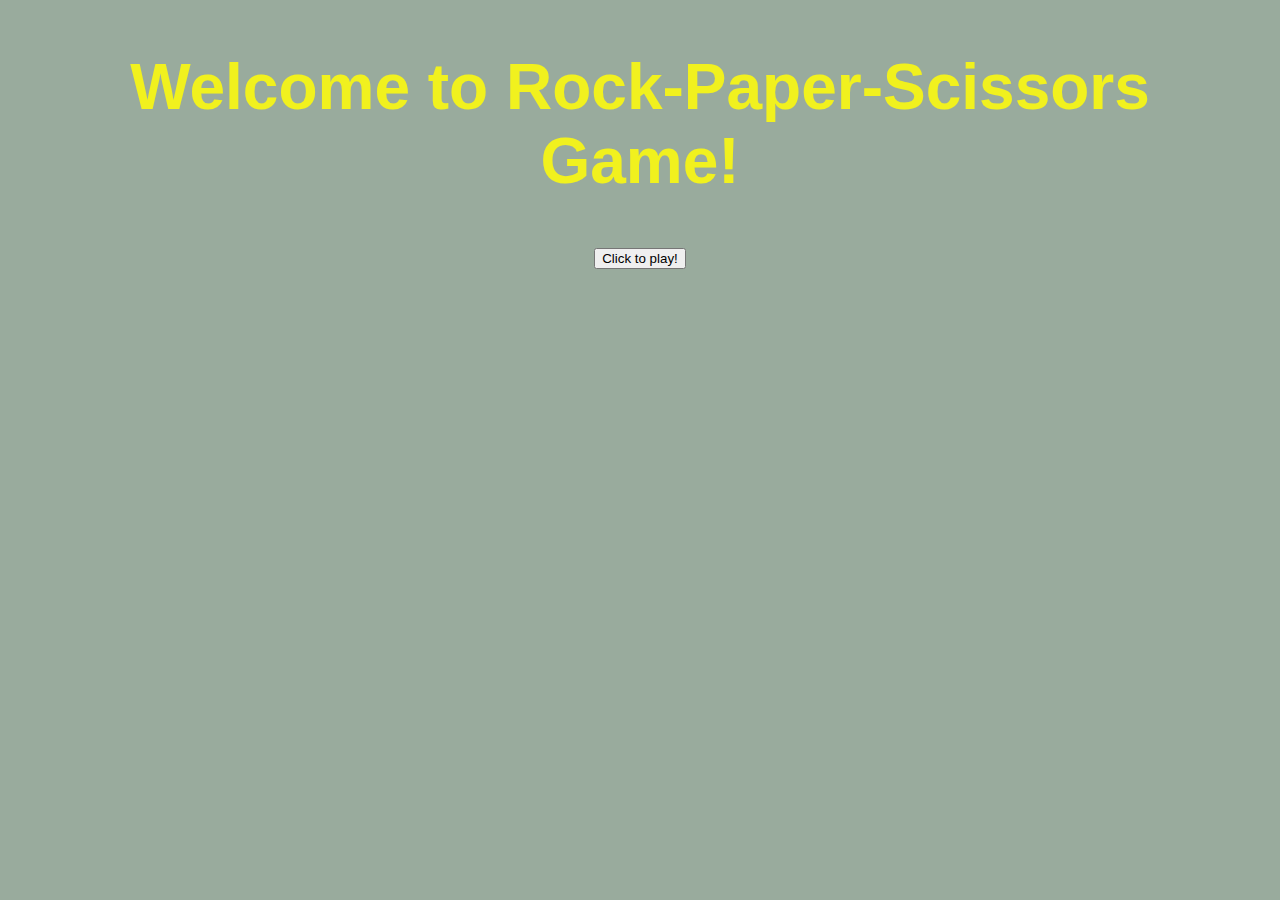
<file: Game-Rock-Paper-Scissors/index.html>
<!DOCTYPE html>
<html>
    <head>
        <title>Welcome to Rock-Paper-Scissors Game!</title>
        <link rel="stylesheet" href="style.css">
    </head>

    <body>
        <div id="game">
            <div id="start">
                <H1>Welcome to Rock-Paper-Scissors Game!</H1>
                <button onclick="startGame()">Click to play!</button> 
            </div>  

            <div id="selection">
                <div id="choices">
                    <h2 id="action">Select your Option</h2>
                    <button class="button" id="rock">
                        <img src="images/rock.png" alt="">
                    </button>
            
                    <button class="button" id="paper">
                        <img src="images/paper.png" alt="">
                    </button>
            
                    <button class="button" id="scissors">
                        <img src="images/scissors.png" alt="">
                    </button>
                </div>

                <div id="result">
                    <div id="player">Player Chose... 
                        <div id="choicePlayer"></div>
                    </div>

                    <div id="computer">Computer Chose...
                        <div id="choiceComp"></div>
                    </div>
                </div>

                <div id="result-text">
                </div>
            </div>
        </div>
        
        <script src="script.js"></script>
    </body>


</html>
</file>
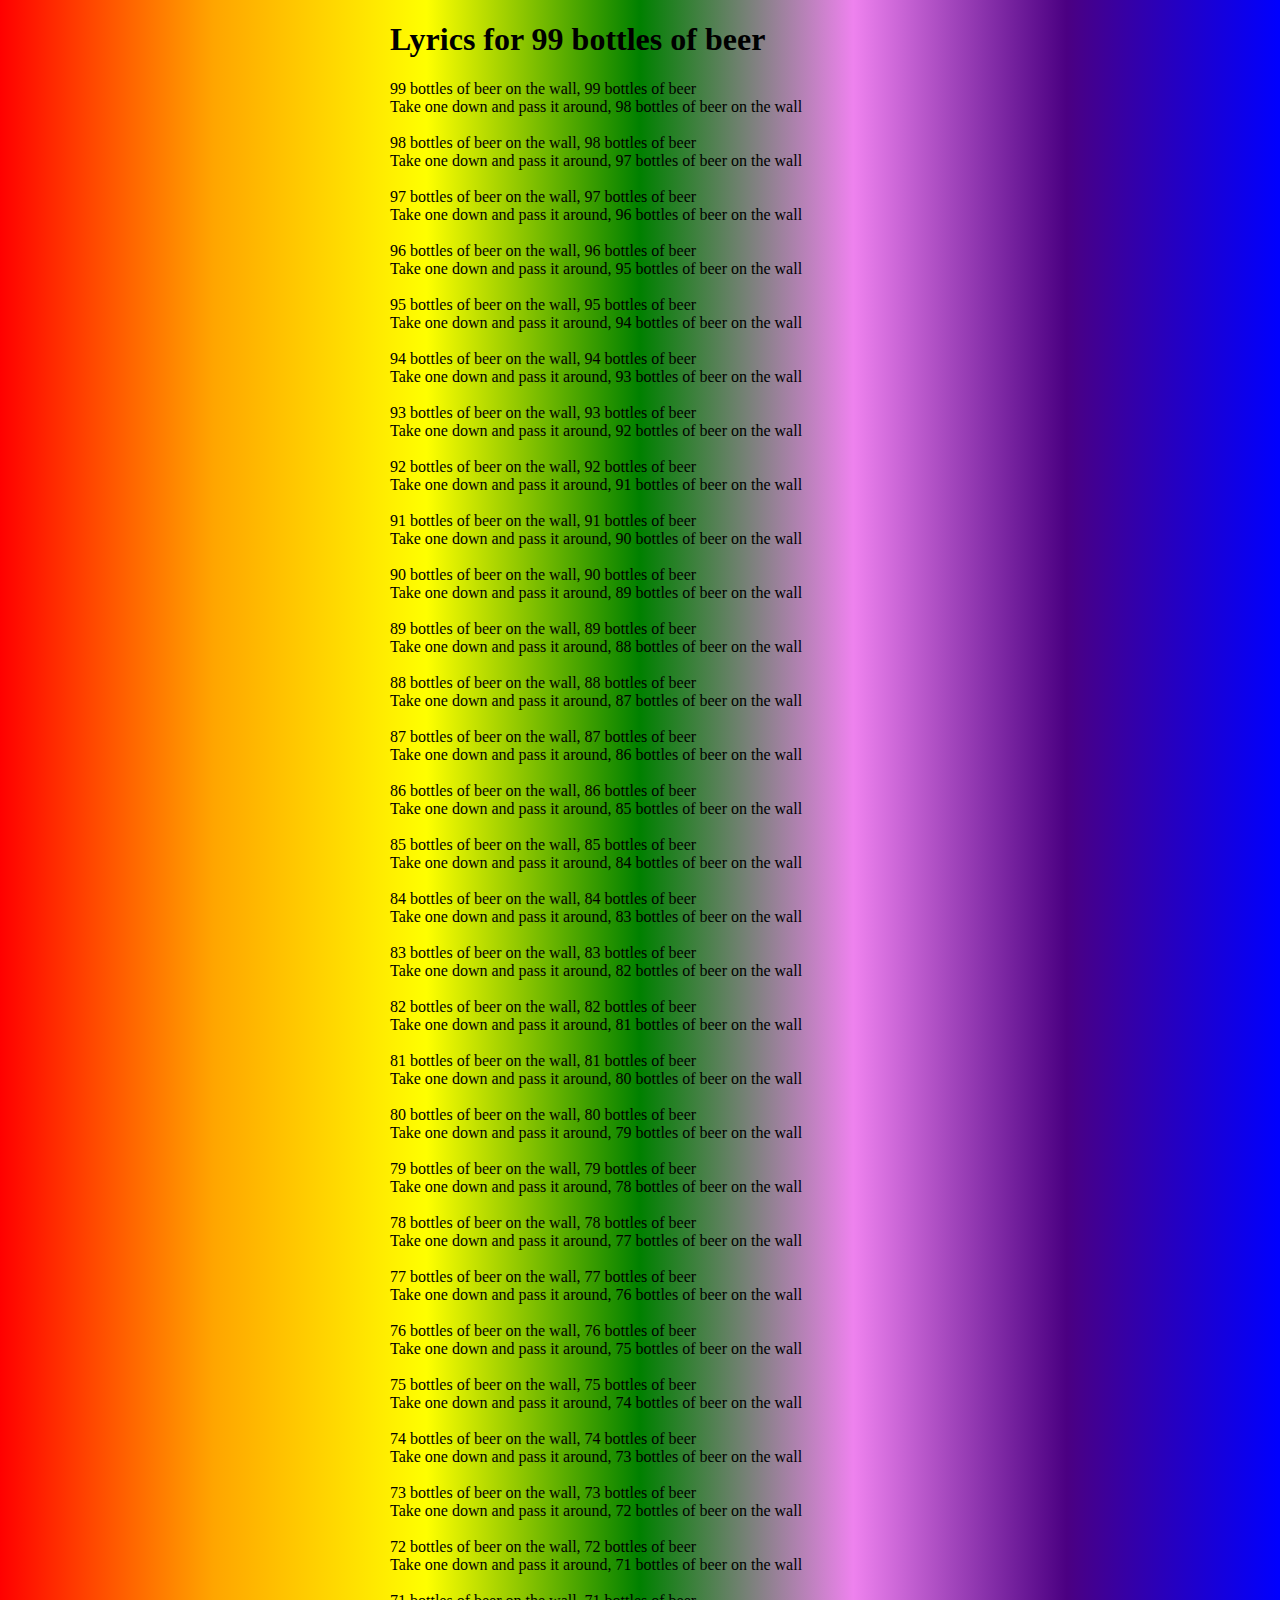
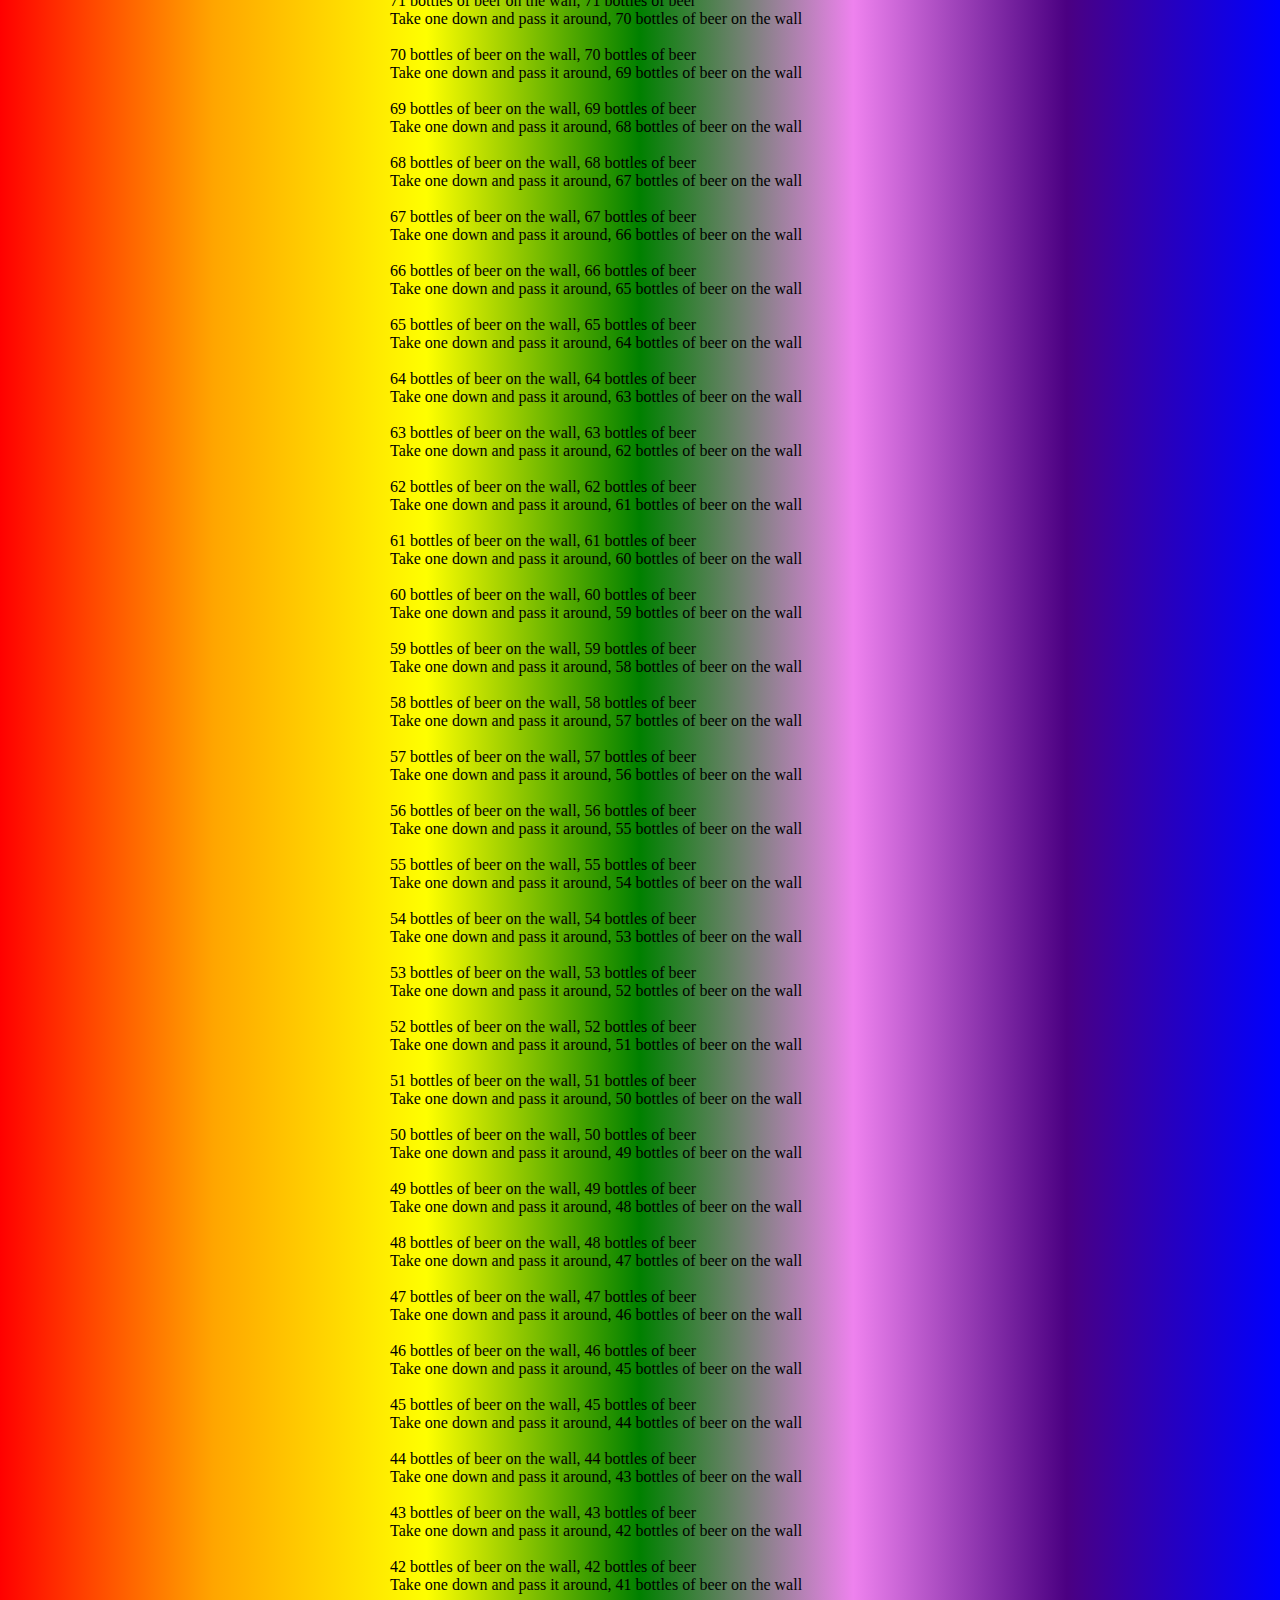
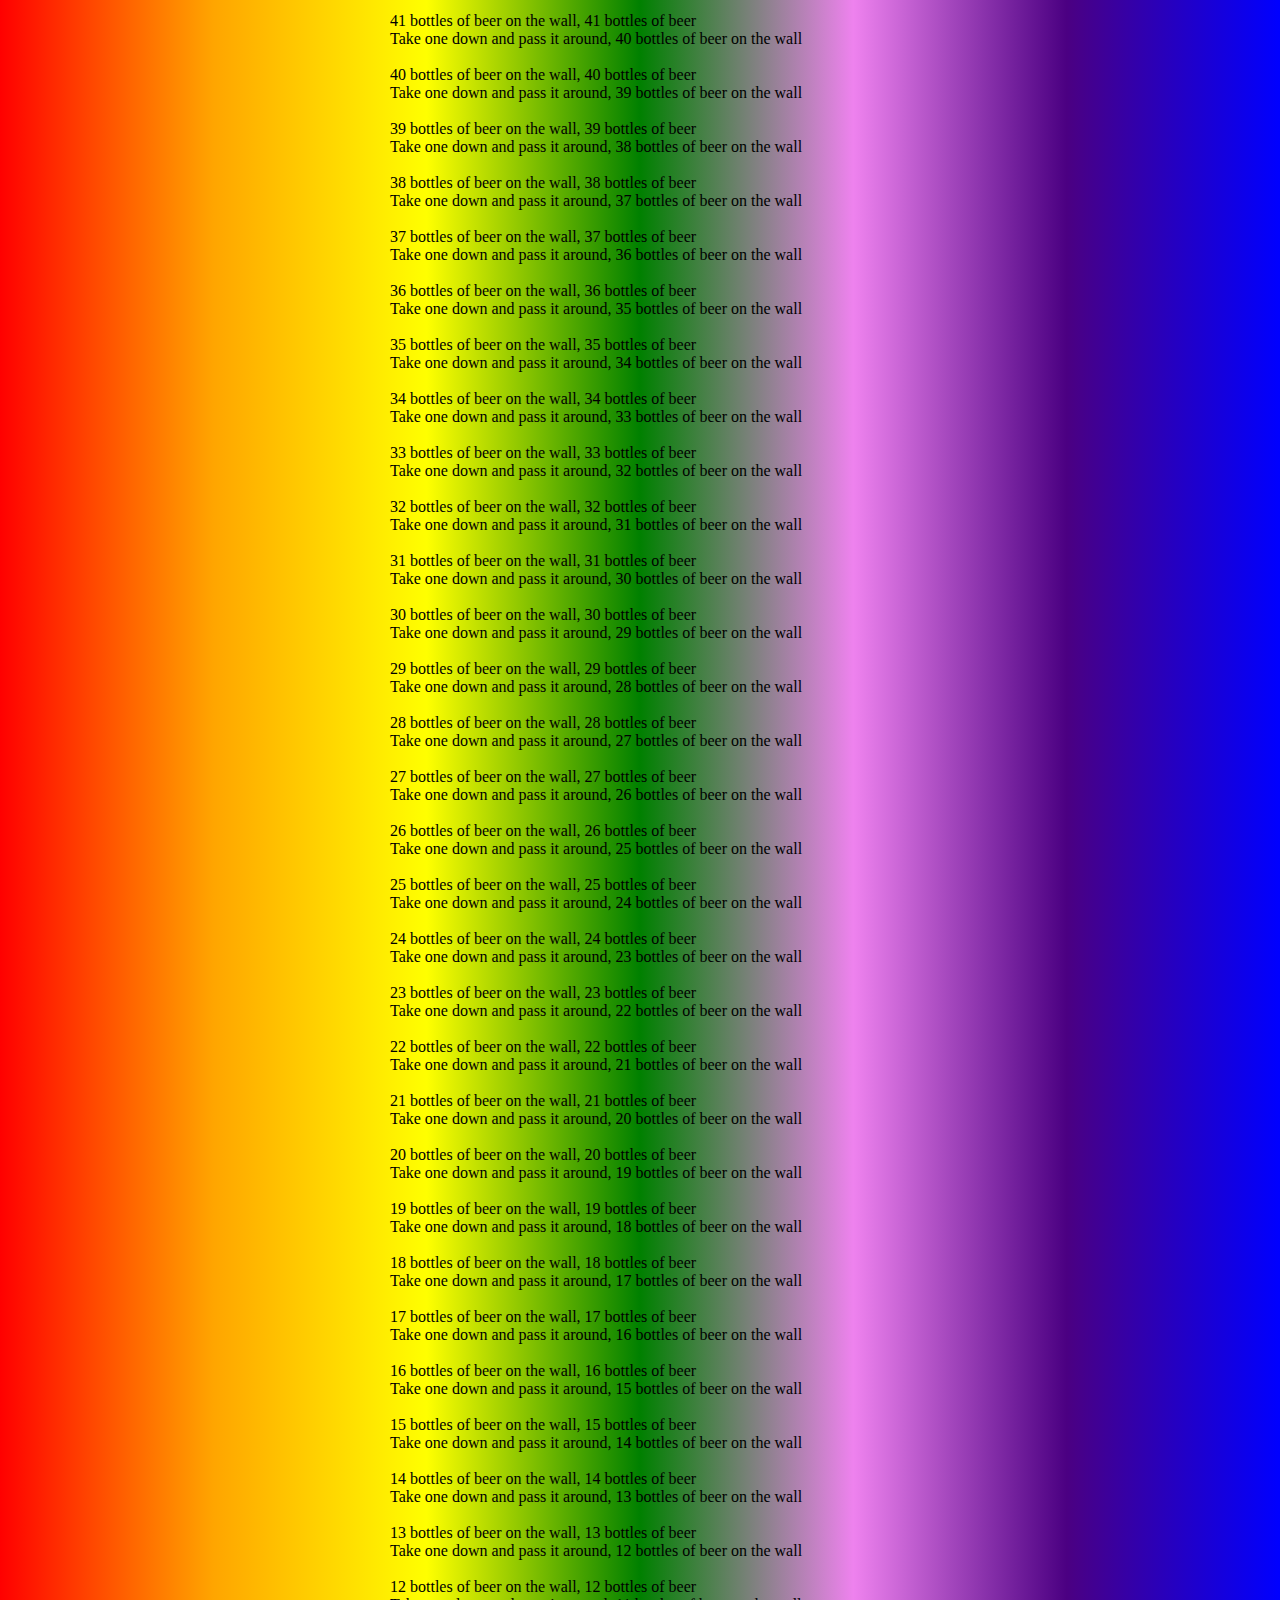
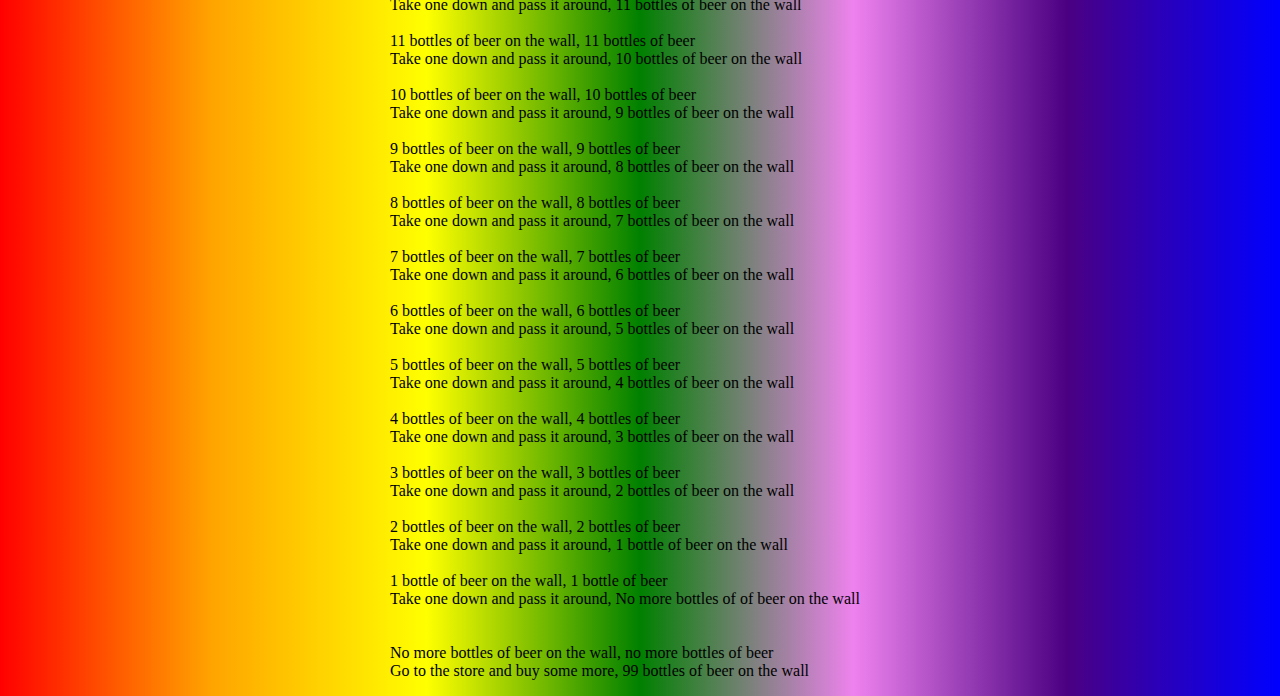
<file: Lyrics/index.html>
<!DOCTYPE html>
<html>
    <head>
        <title>Lab 9!</title>
        <link rel="stylesheet" href="style.css">
    </head>

    <body >
        <div id="main-container">
            <h1>Lyrics for 99 bottles of beer</h1>
            <p id="lyrics"></p>
            <script src="script.js"></script>
        </div>
    </body>
</html>
</file>
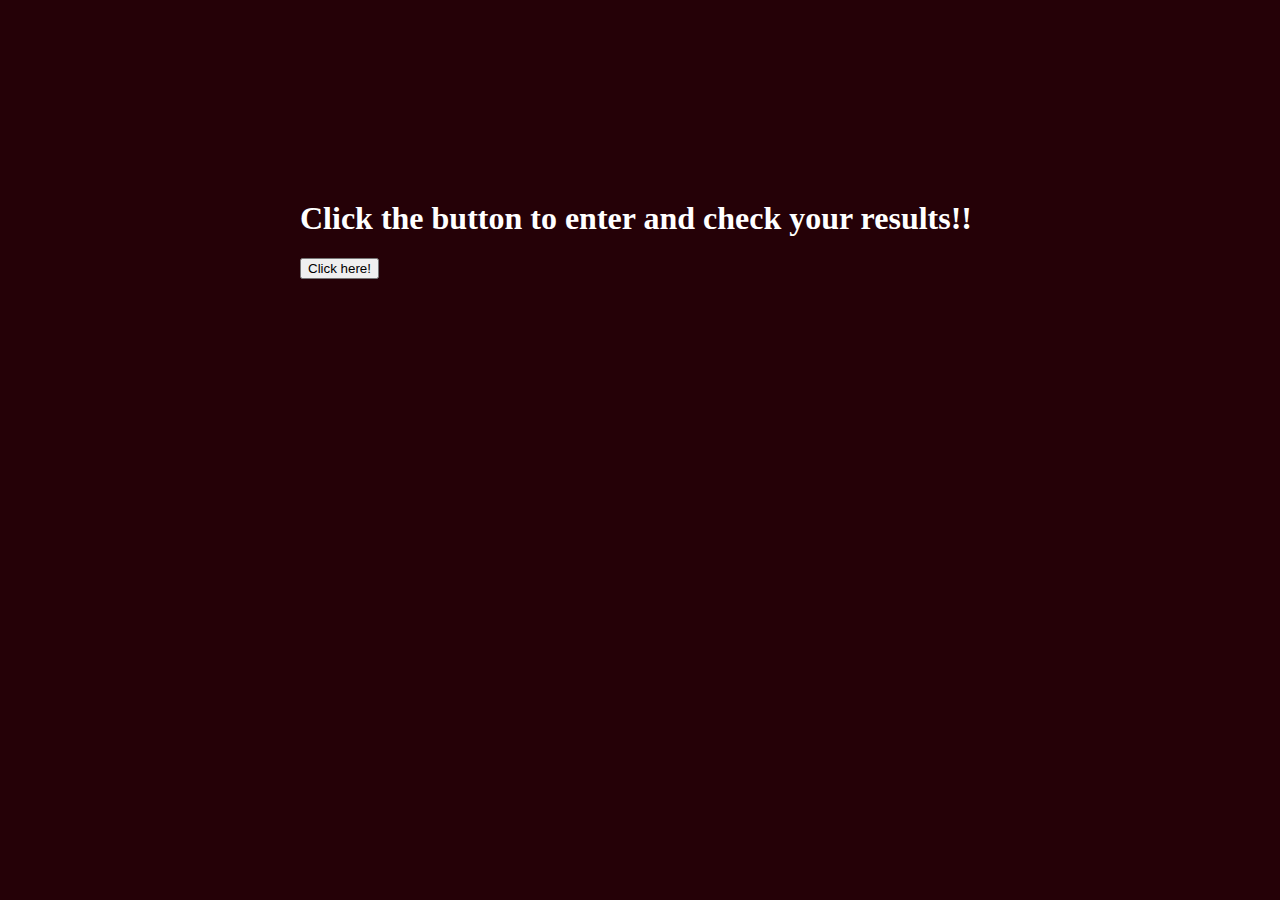
<file: Subject/index.html>
<!DOCTYPE html>
<html>
    <head>
        <title>Lab9---Subjects</title>
        <link rel="stylesheet" href="style.css">
    </head>

    <body>
        <h1>Click the button to enter and check your results!!</h1>
        <button onclick="grades()">Click here!</button>
        <p id="results"></p>

        <script src="script.js"></script>
    </body>

</html>
</file>
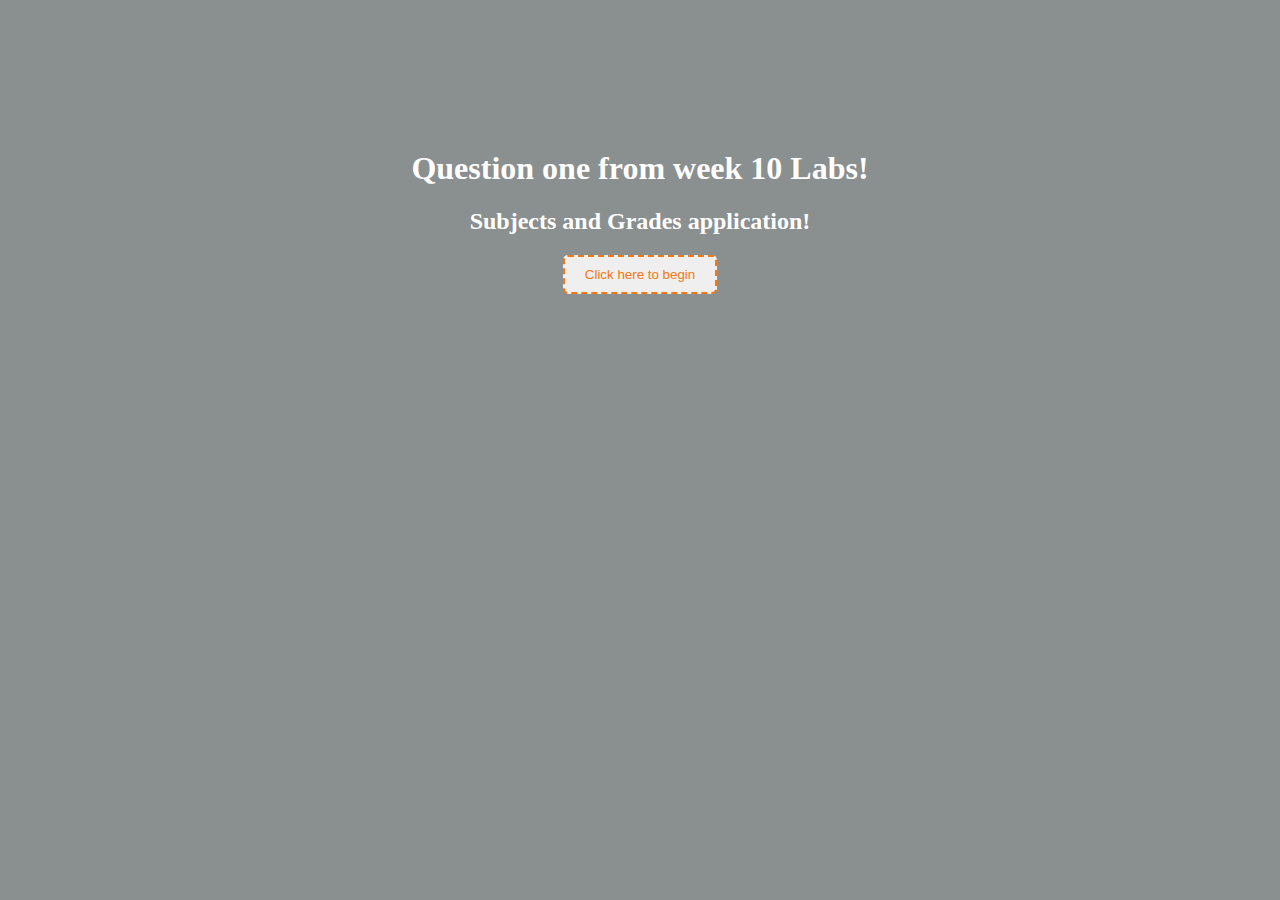
<file: Labs_Week_10/Grades_Week10_Question _1/grades_q1.html>
<!DOCTYPE html>
<html>
    <title>Week 10 labs</title>
    <link rel="stylesheet" href="styles_grades_q1.css">

    <body>
        <h1>Question one from week 10 Labs!</h1>
        <h2>Subjects and Grades application!</h2>
        <button id="main" onclick="grades()">Click here to begin</button>

        <script src="script_grades_q1.js"></script>
    </body>
</html>
</file>
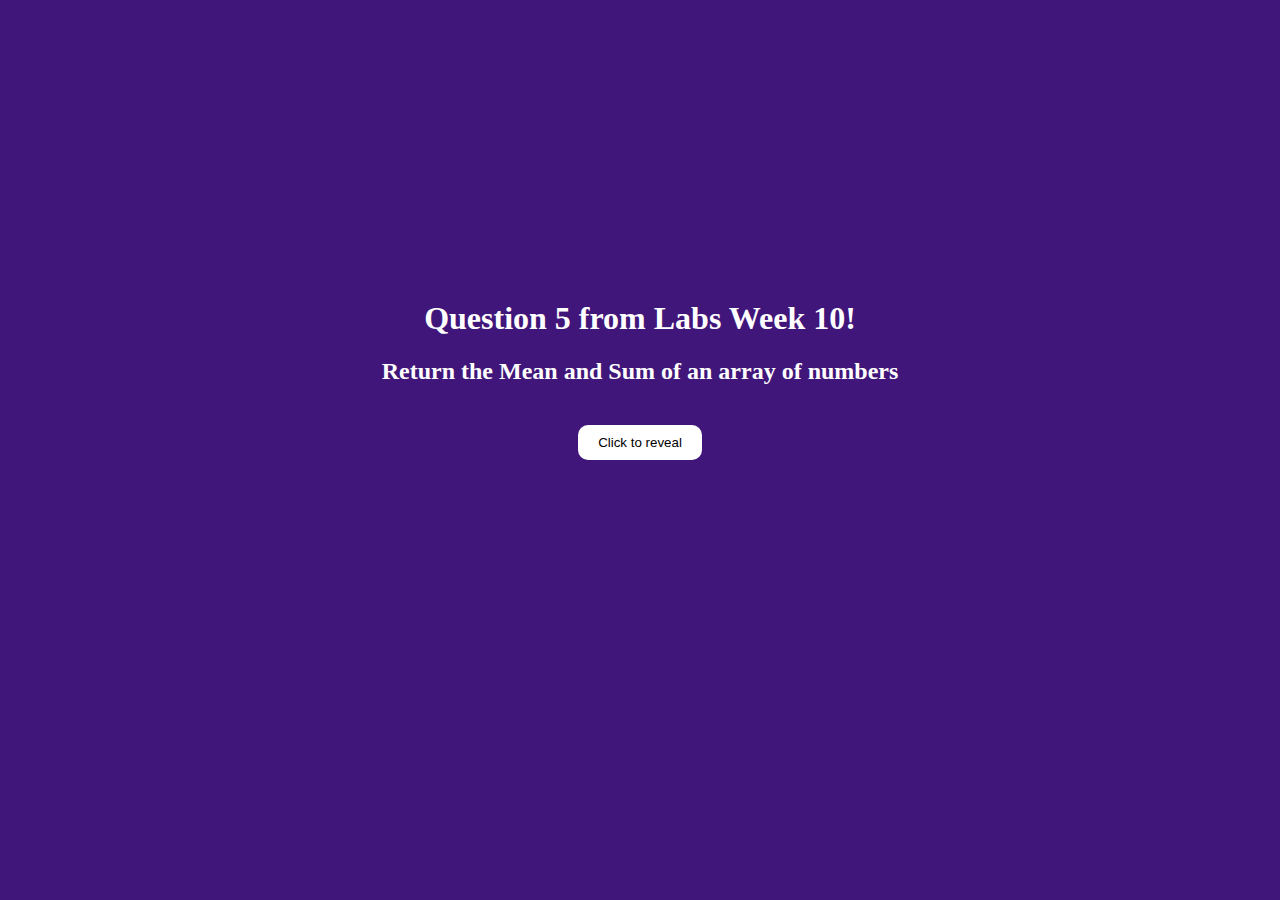
<file: Labs_Week_10/MeanSum_Week10_Q-5/meanSum_Week10_Q5.html>
<!DOCTYPE html>

<html>
    <header>
        <title>Week10 labs, Q5</title>
        <link rel="stylesheet" href="meanSum_Week10_styles.css">
    </header>

    <body>
        <h1>Question 5 from Labs Week 10!</h1>
        <h2>Return the Mean and Sum of an array of numbers</h2>
        <button onclick="meanSum()"> Click to reveal</button>

        <script src="meanSum_Week10_script.js"></script>
    </body>

</html>
</file>
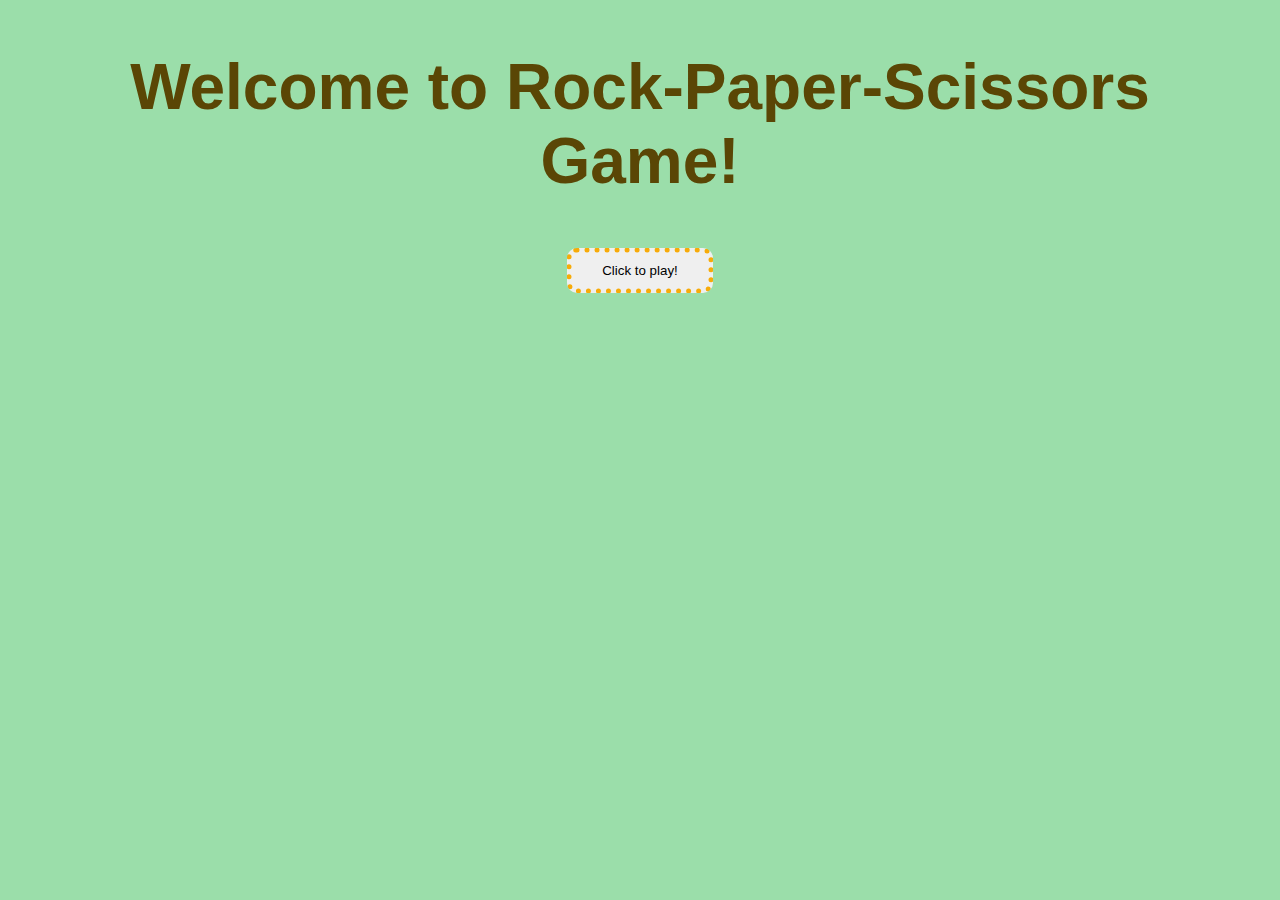
<file: Labs_Week_10/Q2_Week10_Game_Rock_Paper_Scissors/Rock_Paper_Scissors.html>
<!DOCTYPE html>
<html>
    <head>
        <title>Welcome to Rock-Paper-Scissors Game!</title>
        <link rel="stylesheet" href="style_Rock_Paper_Scissors.css">
    </head>

    <body>
        <div id="game">
            <div id="start">
                <H1>Welcome to Rock-Paper-Scissors Game!</H1>
                <button onclick="startGame()">Click to play!</button> 
            </div>  

            <div id="selection">
                <div id="choices">
                    <h2 id="action">Select your Option</h2>
                    <button class="button" id="rock">
                        <img src="images/rock.png" alt="">
                    </button>
            
                    <button class="button" id="paper">
                        <img src="images/paper.png" alt="">
                    </button>
            
                    <button class="button" id="scissors">
                        <img src="images/scissors.png" alt="">
                    </button>
                </div>

                <div id="result">
                    <div id="player">Player Chose... 
                        <div id="choicePlayer"></div>
                    </div>

                    <div id="computer">Computer Chose...
                        <div id="choiceComp"></div>
                    </div>
                </div>

                <div id="result-text">
                </div>
                <div id="guess-text">
                </div>
            </div>
        </div>
        
        <script src="script_Rock_Paper_Scissors.js"></script>
    </body>


</html>
</file>
<file: Game-Rock-Paper-Scissors/style.css>
body {
    background-color: rgba(1, 46, 11, 0.4);
    margin: 20px;
    text-align: center;
    box-sizing: border-box;
    font-family:'Gill Sans', 'Gill Sans MT', Calibri, 'Trebuchet MS', sans-serif;
}
h1{
    margin: 50px 50px ;
    font-size: 400%;
    text-align: center;
    color: rgb(241, 241, 30);
}
#start button {
   justify-content: center;
    cursor: pointer;
}
#choices {
    display:flex;
    justify-content: center; 
    transition: opacity 0.5s ease;
}
#choices {
    position:absolute;
    top: 50%;
    left: 50%;
    transform: translate(-50%, -50%);
    display: none;
}
.button{
    margin: 40px 20px;
}
.button img {
    cursor: pointer;
    height: 100px;
}
img:hover {
    transform: scale(1.1);
}

#player {
    display: none;
    margin: 30px; 
    justify-content: space-evenly;
    margin: 30px;
}
#computer {
    display: none;
    margin: 30px;
    justify-content: space-evenly;
    margin: 30px;
}
#choiceComp #choicePlayer {
    margin: 0px 40px 0px 20px;
    color:rgba(13, 1, 32, 0.4);
    font-family: Impact, Haettenschweiler, 'Arial Narrow Bold', sans-serif;
}
#result-text{
    font-weight: 900;
}
</file>
<file: Lyrics/style.css>
body{
    background-image: linear-gradient(to right, red, orange, yellow, green, violet, indigo, blue);
}
#main-container {
    max-width: 500px;
    margin: auto;
}
</file>
<file: Subject/style.css>
body {
    max-width: 900px;
    margin: 200px 300px;
    background-color: rgb(37, 1, 7);
    color: #ffffff;
}
</file>
<file: Labs_Week_10/Grades_Week10_Question _1/styles_grades_q1.css>
body {
    background-color: rgb(138, 143, 143);
    margin: 150px 30px;
    text-align: center;
    box-sizing: border-box;
    color: #ffffff;
}
button{
    border-color: #f7770f;
    border-radius: 5px;
    padding: 10px 20px;
    color: #f7770f;
    border-style: dashed;
    
}
button:hover{
    transform: scale(1.1);
    transition: ease-in-out;
}
</file>
<file: Labs_Week_10/MeanSum_Week10_Q-5/meanSum_Week10_styles.css>
body {
    background-color: rgb(65, 22, 122);
    color: #ffffff;
    text-align: center;
    margin: 300px 150px;
}
button {
    background-color: #ffffff;
    border-radius: 10px;
    padding: 10px 20px;
    margin: 20px 0px 0px 0px;
    border: none;
    cursor: pointer;
}
button:hover {
    transform: scale(1.2);
}
</file>
<file: Labs_Week_10/Q2_Week10_Game_Rock_Paper_Scissors/style_Rock_Paper_Scissors.css>
body {
    background-color: rgba(6, 172, 42, 0.4);
    margin: 20px;
    text-align: center;
    box-sizing: border-box;
    font-family:'Gill Sans', 'Gill Sans MT', Calibri, 'Trebuchet MS', sans-serif;
}
h1{
    margin: 50px 50px ;
    font-size: 400%;
    text-align: center;
    color: rgb(90, 70, 5);
}

#start button {
   justify-content: center;
    cursor: pointer;
    border-color: rgb(247, 171, 9);
    border-radius: 10px;
    border-width: 5px;
    padding: 10px 30px;
    border-style: dotted;
}
#start button:hover {
    transform: scale(1.1);
}
#choices {
    display:flex;
    justify-content: center; 
    transition: opacity 0.5s ease;
}
#choices {
    position:absolute;
    top: 50%;
    left: 50%;
    transform: translate(-50%, -50%);
    display: none;
}
.button{
    margin: 40px 20px;
}
.button img {
    cursor: pointer;
    height: 100px;
}
img:hover {
    transform: scale(1.1);
}

#player {
    display: none;
    margin: 30px; 
    justify-content: space-evenly;
    margin: 30px;
}
#computer {
    display: none;
    margin: 30px;
    justify-content: space-evenly;
    margin: 30px;
}
#choiceComp #choicePlayer {
    margin: 0px 40px 0px 20px;
    color:rgba(13, 1, 32, 0.4);
    font-family: Impact, Haettenschweiler, 'Arial Narrow Bold', sans-serif;
}
#result-text{
    font-weight: 900;
}
</file>
